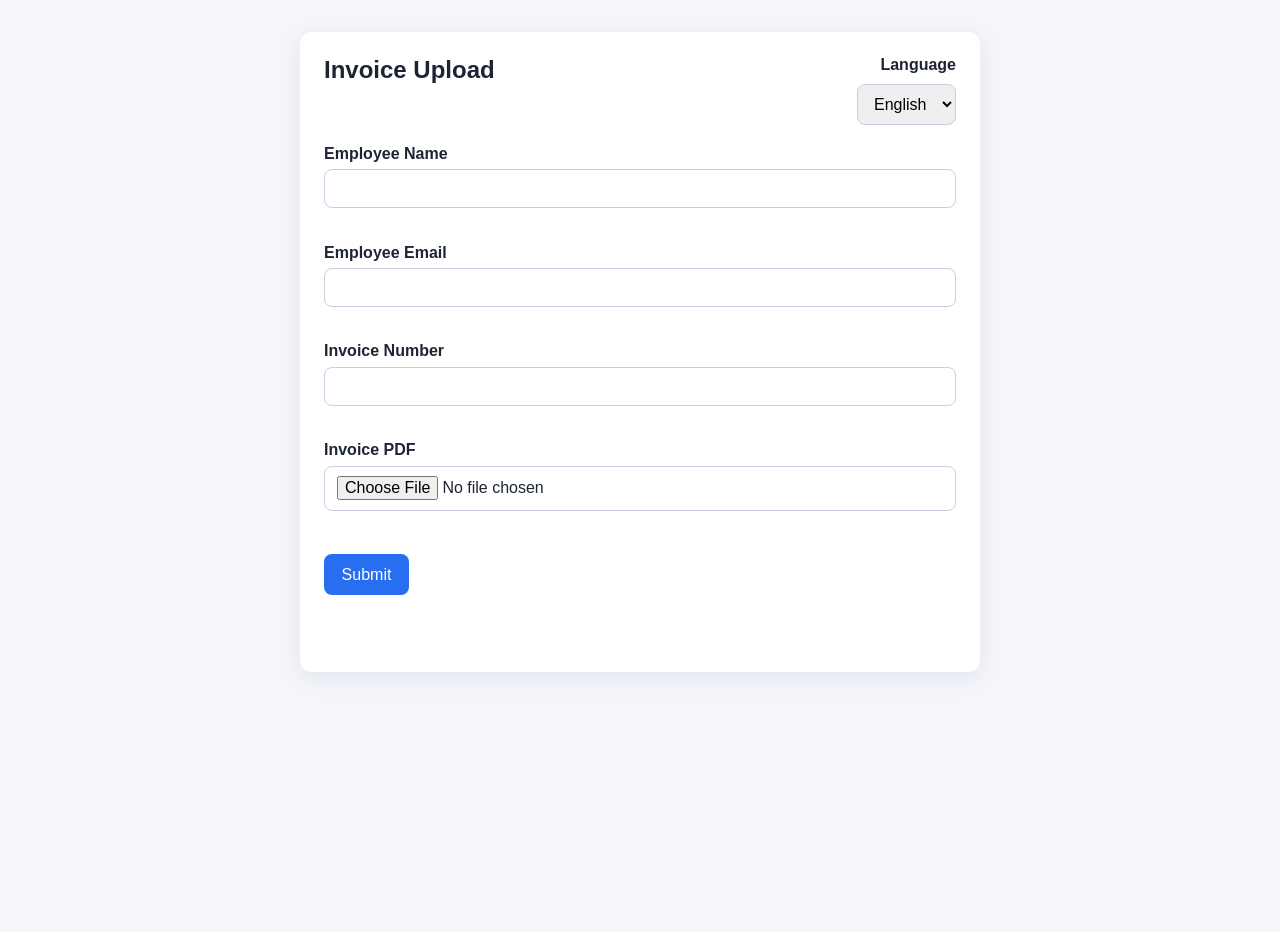
<file: index.html>
<!doctype html>
<html lang="en">
  <head>
    <meta charset="UTF-8" />
    <meta name="viewport" content="width=device-width, initial-scale=1.0" />
    <title>Invoice Upload</title>
    <link rel="stylesheet" href="styles.css" />
  </head>
  <body>
    <main class="container">
      <header class="page-header">
        <h1 id="page-title"></h1>
        <div class="language-switcher">
          <label for="language-select" id="language-label"></label>
          <select id="language-select" aria-label="Language selector">
            <option value="en">English</option>
            <option value="tr">Türkçe</option>
            <option value="zh">中文</option>
          </select>
        </div>
      </header>

      <form id="invoice-form" novalidate>
        <div class="form-field">
          <label for="employee_name" id="label-employee_name"></label>
          <input id="employee_name" name="employee_name" type="text" required />
          <p class="error" id="error-employee_name" aria-live="polite"></p>
        </div>

        <div class="form-field">
          <label for="employee_email" id="label-employee_email"></label>
          <input id="employee_email" name="employee_email" type="email" required />
          <p class="error" id="error-employee_email" aria-live="polite"></p>
        </div>

        <div class="form-field">
          <label for="invoice_no" id="label-invoice_no"></label>
          <input id="invoice_no" name="invoice_no" type="text" required />
          <p class="error" id="error-invoice_no" aria-live="polite"></p>
        </div>

        <div class="form-field">
          <label for="invoice_file" id="label-invoice_file"></label>
          <input id="invoice_file" name="invoice_file" type="file" accept="application/pdf,.pdf" required />
          <p class="error" id="error-invoice_file" aria-live="polite"></p>
        </div>

        <button type="submit" id="submit-btn"></button>
      </form>

      <section class="message-panel" aria-live="polite">
        <p class="success" id="success-message"></p>
        <p class="error" id="server-error"></p>
      </section>
    </main>

    <script src="app.js" defer></script>
  </body>
</html>
</file>
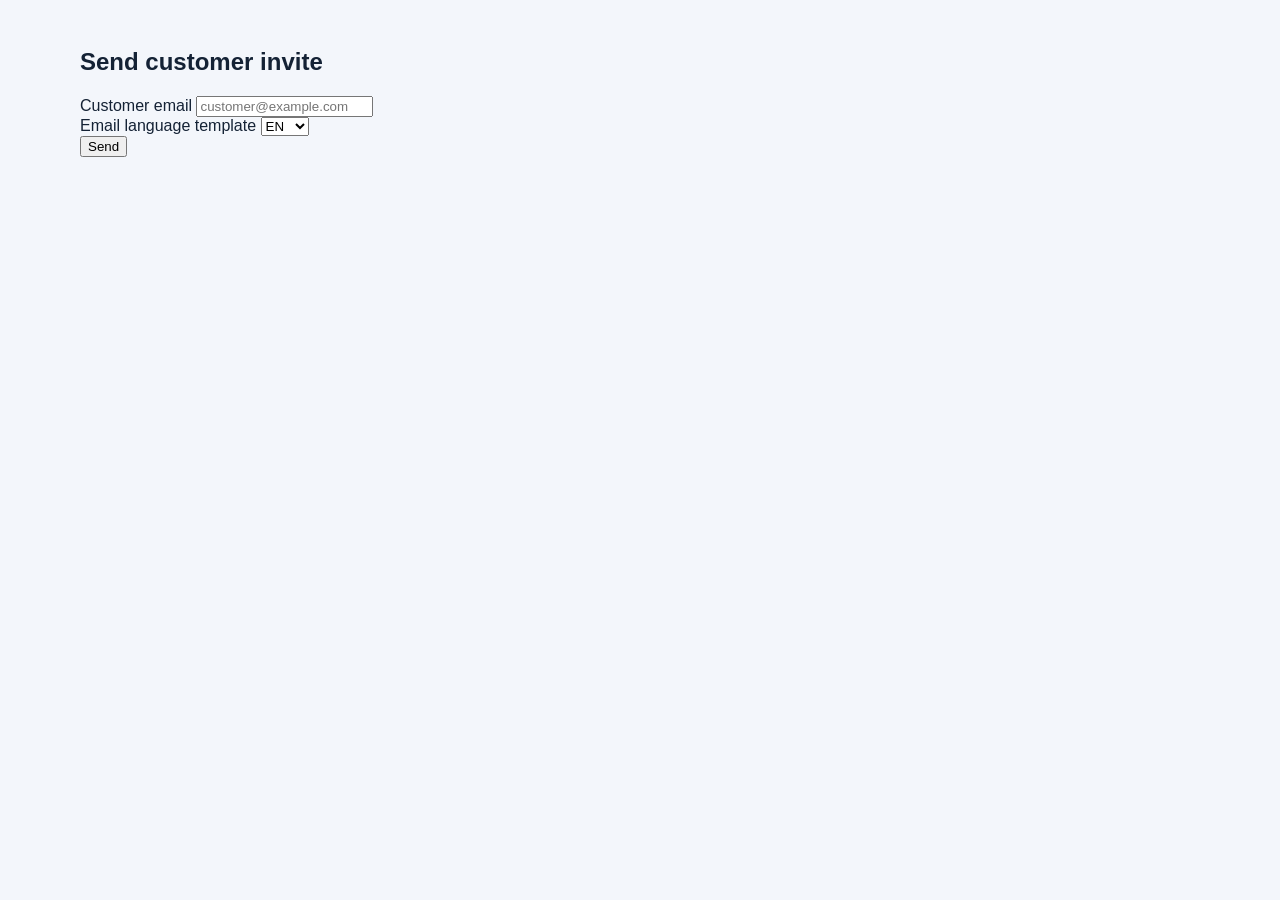
<file: invite.html>
<!doctype html>
<html lang="en">
  <head>
    <meta charset="UTF-8" />
    <meta name="viewport" content="width=device-width, initial-scale=1.0" />
    <title>Admin • Send Invite</title>
    <link rel="stylesheet" href="/admin-layout.css" />
  </head>
  <body>
    <header id="admin-header"></header>
    <nav id="admin-nav"></nav>

    <main class="admin-content" aria-labelledby="invite-title">
      <section class="admin-card">
        <h1 id="invite-title">Send customer invite</h1>
        <form id="invite-form" novalidate>
          <div class="form-row">
            <label for="customer-email">Customer email</label>
            <input
              id="customer-email"
              name="customer_email"
              type="email"
              autocomplete="email"
              required
              placeholder="customer@example.com"
            />
          </div>

          <div class="form-row">
            <label for="lang">Email language template</label>
            <select id="lang" name="lang" required>
              <option value="EN">EN</option>
              <option value="TR">TR</option>
              <option value="中文">中文</option>
            </select>
          </div>

          <button id="send-button" type="submit">Send</button>
        </form>

        <p id="status-area" role="status" aria-live="polite"></p>
      </section>
    </main>

    <script src="/admin-common.js"></script>
    <script src="/invite.js" defer></script>
  </body>
</html>
</file>
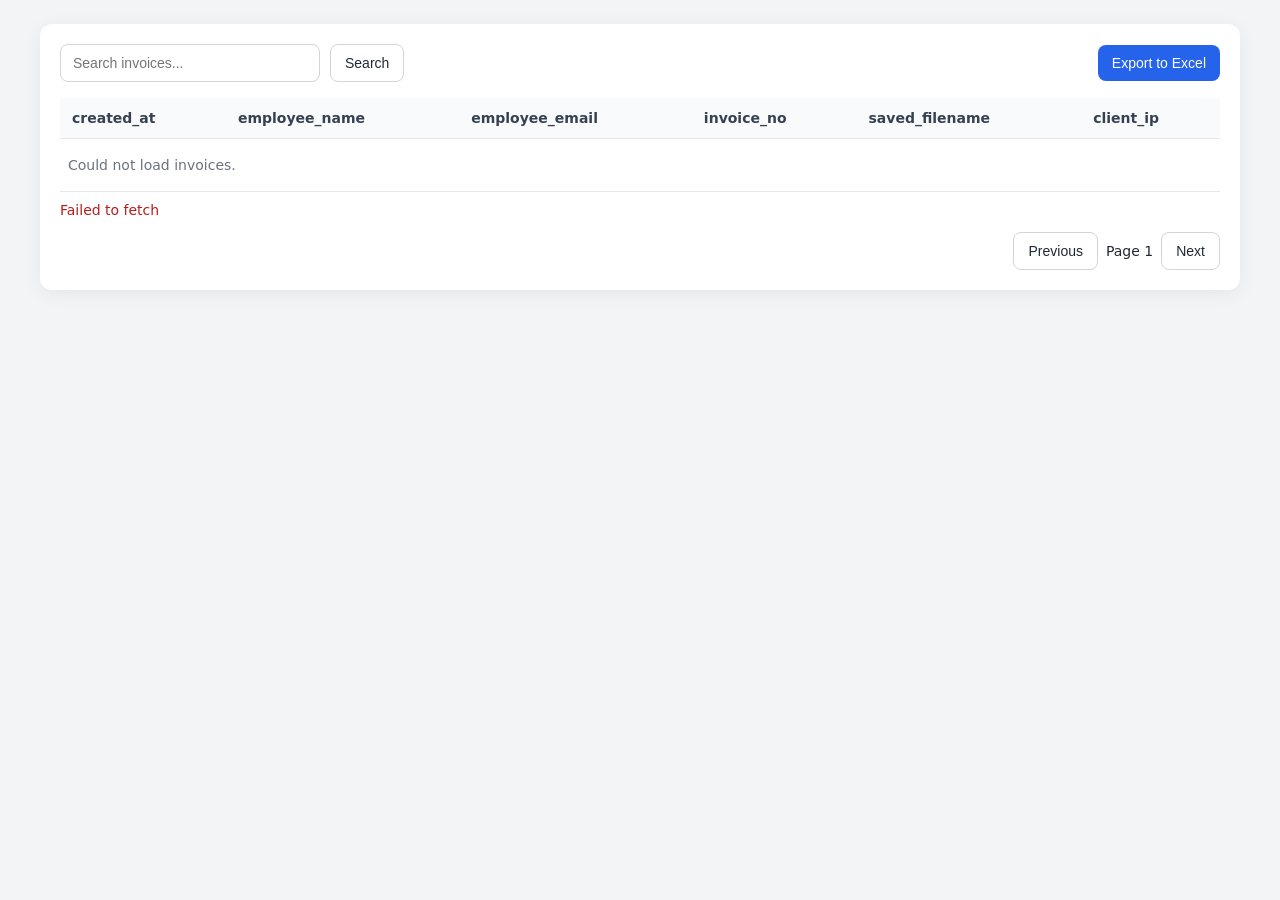
<file: invoices.html>
<!DOCTYPE html>
<html lang="en">
<head>
  <meta charset="UTF-8" />
  <meta name="viewport" content="width=device-width, initial-scale=1.0" />
  <title>Admin Invoices</title>
  <style>
    :root {
      font-family: Inter, system-ui, -apple-system, Segoe UI, Roboto, sans-serif;
      color: #1f2937;
      background-color: #f3f4f6;
    }

    body {
      margin: 0;
      background: #f3f4f6;
    }

    /* Page content is wrapped so it can sit inside a shared admin layout shell. */
    .admin-page {
      padding: 24px;
      max-width: 1200px;
      margin: 0 auto;
    }

    .card {
      background: white;
      border-radius: 12px;
      box-shadow: 0 4px 20px rgba(0, 0, 0, 0.06);
      padding: 20px;
    }

    .toolbar {
      display: flex;
      align-items: center;
      justify-content: space-between;
      gap: 12px;
      flex-wrap: wrap;
      margin-bottom: 16px;
    }

    .toolbar-left {
      display: flex;
      gap: 10px;
      align-items: center;
      flex-wrap: wrap;
    }

    input[type="search"] {
      border: 1px solid #d1d5db;
      border-radius: 8px;
      padding: 10px 12px;
      min-width: 260px;
      outline: none;
      font-size: 14px;
    }

    button {
      border: none;
      border-radius: 8px;
      padding: 10px 14px;
      font-size: 14px;
      cursor: pointer;
      transition: opacity 0.2s;
    }

    button:hover {
      opacity: 0.9;
    }

    .btn-primary {
      background: #2563eb;
      color: #fff;
    }

    .btn-outline {
      background: #fff;
      color: #1f2937;
      border: 1px solid #d1d5db;
    }

    .table-wrap {
      overflow-x: auto;
    }

    table {
      width: 100%;
      border-collapse: collapse;
      min-width: 920px;
    }

    th,
    td {
      text-align: left;
      padding: 12px;
      border-bottom: 1px solid #e5e7eb;
      font-size: 14px;
      white-space: nowrap;
    }

    th {
      color: #374151;
      background: #f9fafb;
      font-weight: 600;
    }

    .status-row {
      padding: 18px 8px;
      color: #6b7280;
      font-size: 14px;
    }

    .pagination {
      display: flex;
      align-items: center;
      justify-content: flex-end;
      gap: 8px;
      margin-top: 14px;
      font-size: 14px;
    }

    .error {
      color: #b91c1c;
      margin-top: 10px;
      font-size: 14px;
    }
  </style>
</head>
<body>
  <!-- Keep this content inside shared admin layout container in your app shell. -->
  <main class="admin-page" data-admin-layout="shared">
    <section class="card">
      <div class="toolbar">
        <div class="toolbar-left">
          <input
            id="searchInput"
            type="search"
            placeholder="Search invoices..."
            aria-label="Search invoices"
          />
          <button id="searchButton" class="btn-outline" type="button">Search</button>
        </div>

        <button id="exportButton" class="btn-primary" type="button">
          Export to Excel
        </button>
      </div>

      <div class="table-wrap">
        <table aria-label="Invoices table">
          <thead>
            <tr>
              <th>created_at</th>
              <th>employee_name</th>
              <th>employee_email</th>
              <th>invoice_no</th>
              <th>saved_filename</th>
              <th>client_ip</th>
            </tr>
          </thead>
          <tbody id="invoiceRows">
            <tr>
              <td colspan="6" class="status-row">Loading invoices...</td>
            </tr>
          </tbody>
        </table>
      </div>

      <div id="errorMessage" class="error" role="alert" aria-live="polite"></div>

      <div class="pagination">
        <button id="prevButton" class="btn-outline" type="button">Previous</button>
        <span id="pageIndicator">Page 1</span>
        <button id="nextButton" class="btn-outline" type="button">Next</button>
      </div>
    </section>
  </main>

  <script src="./invoices.js" defer></script>
</body>
</html>
</file>
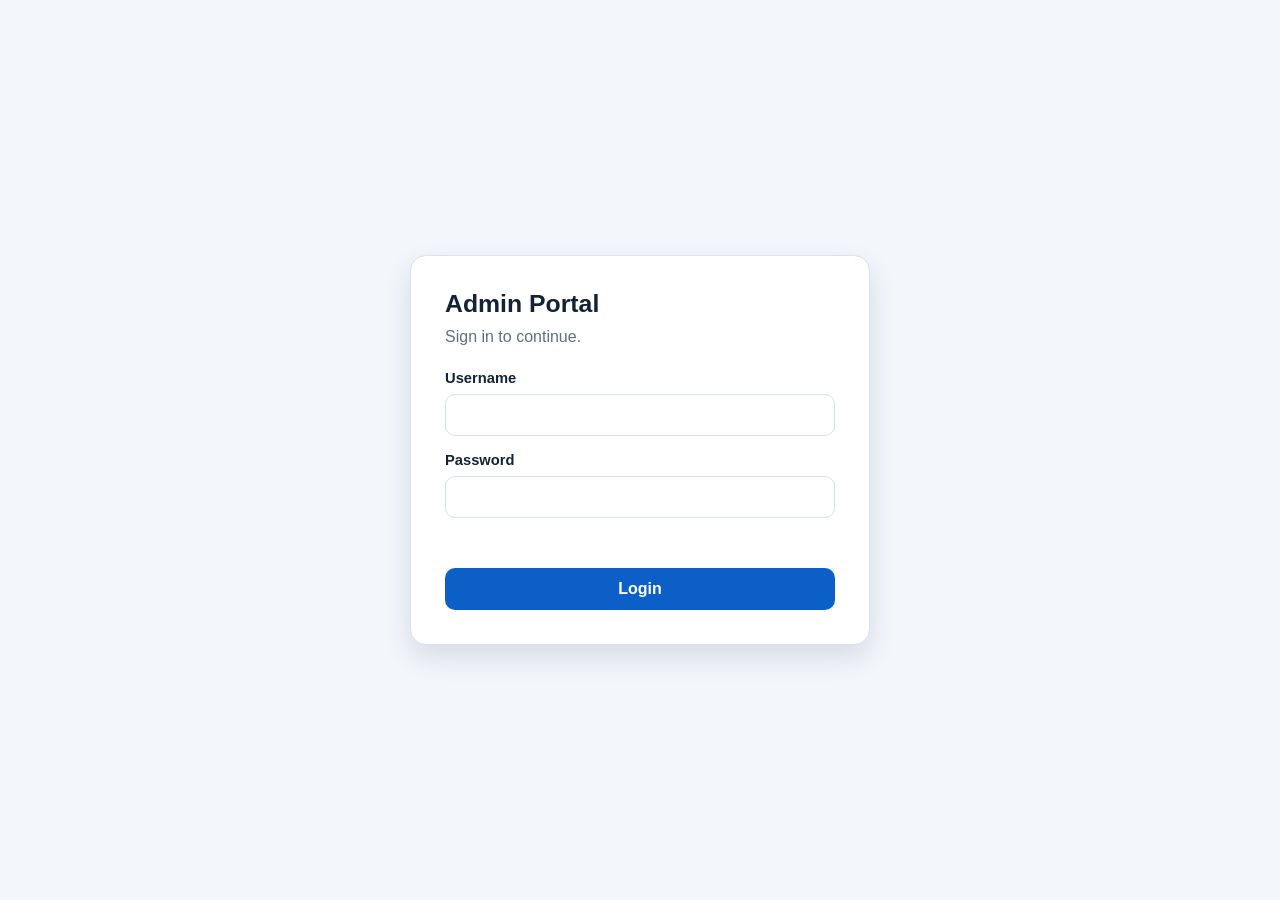
<file: login.html>
<!DOCTYPE html>
<html lang="en">
<head>
  <meta charset="UTF-8" />
  <meta name="viewport" content="width=device-width, initial-scale=1.0" />
  <title>Admin Login</title>
  <link rel="stylesheet" href="admin-layout.css" />
</head>
<body class="admin-login-page">
  <main class="login-shell">
    <section class="login-card" aria-labelledby="login-title">
      <h1 id="login-title">Admin Portal</h1>
      <p class="login-subtitle">Sign in to continue.</p>

      <form id="admin-login-form" class="admin-form" novalidate>
        <label class="field-group" for="username">
          <span>Username</span>
          <input id="username" name="username" type="text" autocomplete="username" required />
        </label>

        <label class="field-group" for="password">
          <span>Password</span>
          <input id="password" name="password" type="password" autocomplete="current-password" required />
        </label>

        <p id="login-error" class="form-message" role="alert" aria-live="polite"></p>

        <button id="login-button" class="btn-primary" type="submit">Login</button>
      </form>
    </section>
  </main>

  <script src="admin-common.js" defer></script>
</body>
</html>
</file>
<file: styles.css>
:root {
  color-scheme: light;
  font-family: Arial, Helvetica, sans-serif;
}

* {
  box-sizing: border-box;
}

body {
  margin: 0;
  min-height: 100vh;
  background: #f4f6fb;
  color: #1d2433;
}

.container {
  max-width: 680px;
  margin: 2rem auto;
  background: #ffffff;
  border-radius: 12px;
  padding: 1.5rem;
  box-shadow: 0 6px 24px rgba(17, 27, 62, 0.08);
}

.page-header {
  display: flex;
  align-items: flex-start;
  justify-content: space-between;
  gap: 1rem;
  margin-bottom: 1.25rem;
}

.page-header h1 {
  margin: 0;
  font-size: 1.5rem;
}

.language-switcher {
  display: flex;
  flex-direction: column;
  align-items: flex-end;
  gap: 0.25rem;
}

select,
input,
button {
  font: inherit;
}

.form-field {
  margin-bottom: 1rem;
}

label {
  display: block;
  margin-bottom: 0.4rem;
  font-weight: 600;
}

input[type="text"],
input[type="email"],
input[type="file"],
select {
  width: 100%;
  border: 1px solid #c8cfe0;
  border-radius: 8px;
  padding: 0.6rem 0.75rem;
}

input:focus,
select:focus,
button:focus {
  outline: 2px solid #3578f6;
  outline-offset: 2px;
}

button[type="submit"] {
  margin-top: 0.5rem;
  border: none;
  border-radius: 8px;
  background: #276ef1;
  color: #ffffff;
  padding: 0.7rem 1.1rem;
  cursor: pointer;
}

button[type="submit"]:disabled {
  opacity: 0.7;
  cursor: wait;
}

.message-panel {
  margin-top: 1rem;
}

.error {
  min-height: 1.1em;
  color: #c11f1f;
  margin: 0.2rem 0 0;
  font-size: 0.92rem;
}

.success {
  min-height: 1.1em;
  color: #19773c;
  margin: 0;
  font-weight: 600;
}
</file>
<file: admin-layout.css>
:root {
  --bg: #f3f6fb;
  --surface: #ffffff;
  --border: #d9e1ea;
  --text: #142235;
  --muted: #5f6f82;
  --primary: #0c5fc6;
  --primary-dark: #0a4d9f;
  --danger: #b42318;
  --shadow: 0 12px 28px rgba(16, 33, 57, 0.12);
}

* {
  box-sizing: border-box;
}

body {
  margin: 0;
  font-family: "Segoe UI", Tahoma, Geneva, Verdana, sans-serif;
  color: var(--text);
  background: var(--bg);
}

.admin-header {
  height: 64px;
  border-bottom: 1px solid var(--border);
  background: var(--surface);
  display: flex;
  align-items: center;
  justify-content: center;
  position: sticky;
  top: 0;
  z-index: 10;
}

.admin-header__inner {
  width: min(1120px, calc(100% - 48px));
  display: flex;
  align-items: center;
  justify-content: space-between;
}

.admin-brand {
  margin: 0;
  font-size: 1rem;
  font-weight: 650;
  letter-spacing: 0.02em;
}

.admin-nav {
  display: flex;
  align-items: center;
  gap: 8px;
}

.admin-nav a,
.admin-nav button {
  border: 0;
  background: transparent;
  color: var(--muted);
  text-decoration: none;
  padding: 8px 12px;
  border-radius: 8px;
  font-size: 0.95rem;
  cursor: pointer;
}

.admin-nav a:hover,
.admin-nav button:hover,
.admin-nav a:focus-visible,
.admin-nav button:focus-visible {
  color: var(--text);
  background: #ebf2fd;
  outline: none;
}

main {
  width: min(1120px, calc(100% - 48px));
  margin: 0 auto;
  padding: 28px 0;
}

.admin-login-page {
  min-height: 100vh;
  display: flex;
  align-items: center;
  justify-content: center;
}

.login-shell {
  width: min(460px, calc(100% - 40px));
}

.login-card {
  background: var(--surface);
  border: 1px solid var(--border);
  border-radius: 16px;
  padding: 34px;
  box-shadow: var(--shadow);
}

.login-card h1 {
  margin: 0;
  font-size: 1.55rem;
}

.login-subtitle {
  color: var(--muted);
  margin: 10px 0 24px;
}

.admin-form {
  display: grid;
  gap: 16px;
}

.field-group {
  display: grid;
  gap: 8px;
  font-weight: 600;
  font-size: 0.92rem;
}

.field-group input {
  border: 1px solid var(--border);
  border-radius: 10px;
  padding: 11px 12px;
  font-size: 1rem;
  color: var(--text);
}

.field-group input:focus {
  outline: 2px solid #bfd9ff;
  border-color: var(--primary);
}

.btn-primary {
  border: 0;
  border-radius: 10px;
  background: var(--primary);
  color: #fff;
  font-size: 1rem;
  font-weight: 600;
  padding: 12px 16px;
  cursor: pointer;
}

.btn-primary:hover,
.btn-primary:focus-visible {
  background: var(--primary-dark);
  outline: none;
}

.btn-primary:disabled {
  opacity: 0.65;
  cursor: not-allowed;
}

.form-message {
  min-height: 1.2em;
  color: var(--danger);
  margin: 0;
  font-size: 0.92rem;
}
</file>
